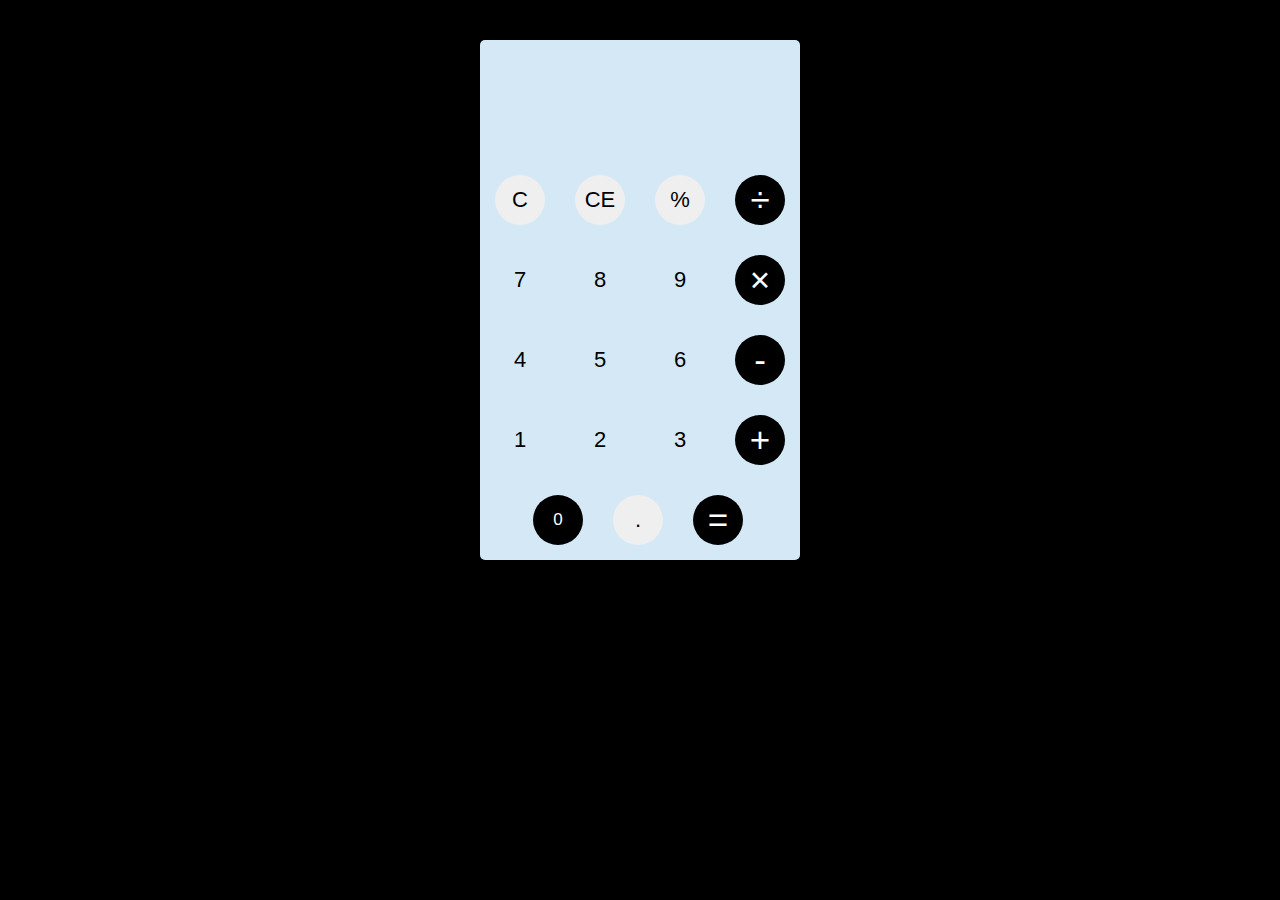
<file: Calculator/index.html>
<!DOCTYPE html>
<html lang="en">
<head>
    <meta charset="UTF-8">
    <meta http-equiv="X-UA-Compatible" content="IE=edge">
    <meta name="viewport" content="width=device-width, initial-scale=1.0">
    <title>Calculator </title>
    <link rel="stylesheet" href="style.css">
</head>
<body>
    <div id="container">
     <div id="calculator">
        <div id="result">
            <div class="history" id="history" > 
                <p id="history-value"></p></div>
            <div id="output">
                <p id="output-value"></p></div>
        </div>
        <div id="keyboard">
            <button class="operator"
             id="clear">C</button>
             <button class="operator" 
             id="backspace">CE</button>
        <button class="operator"id="%">%</button>
        <button class="operator"id="/">&#247;
        </button>
        <button class="number"id="7">7</button>
        <button class="number"id="8">8</button>
        <button class="number"id="9">9</button>
        <button class="operator"id="*">&times;
        </button>
        <button class="number"id="4">4</button>
        <button class="number"id="5">5</button>
        <button class="number"id="6">6</button>
        <button class="operator"id="-">-</button>
        <button class="number"id="1">1</button>
        <button class="number"id="2">2</button>
        <button class="number"id="3">3</button>
        <button class="operator"id="+">+</button>
        <!-- <button class="operator"id="back">Back</button> -->
        <button class="number"id="0">0</button>
        <button class="operator"id=".">.</button>
        <button class="operator"id="=">=</button>

        
        

        </div>
     </div>   
    </div>
</body>
<script src="script.js"></script>
</html>
</file>
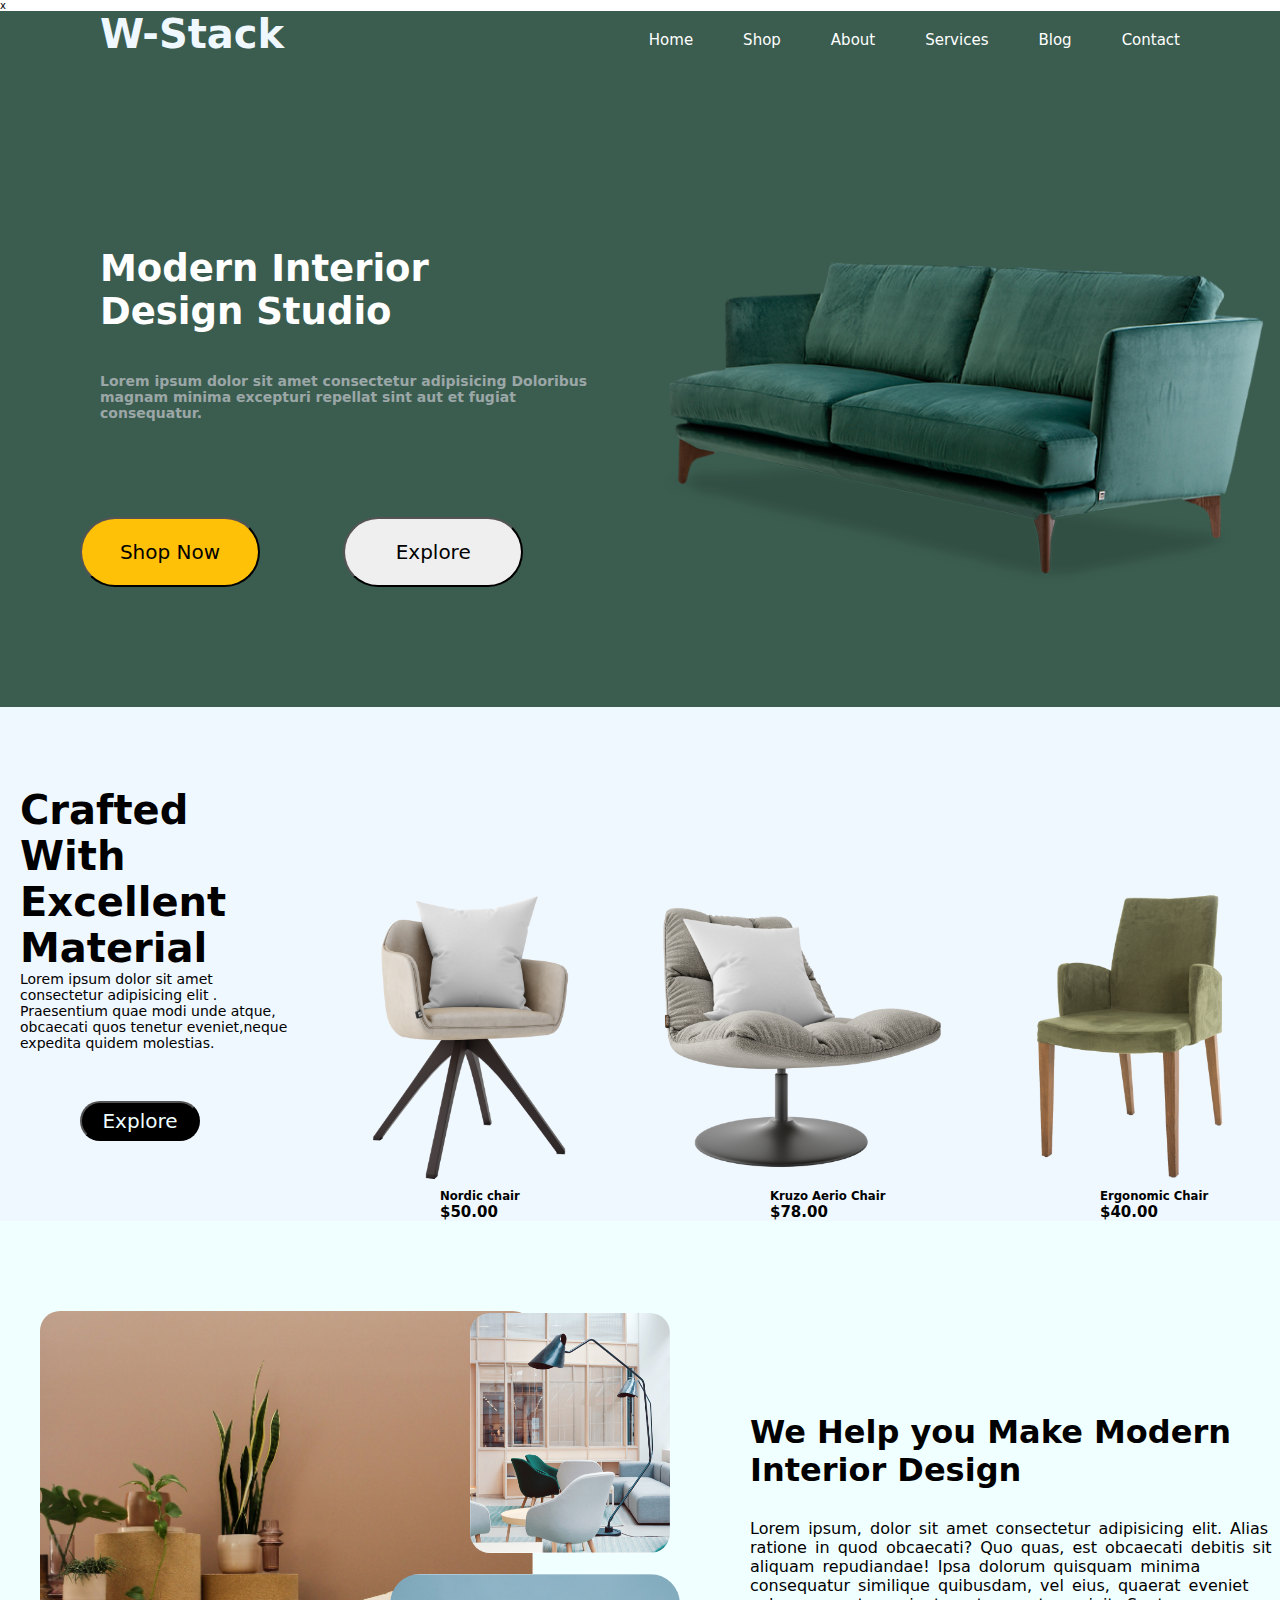
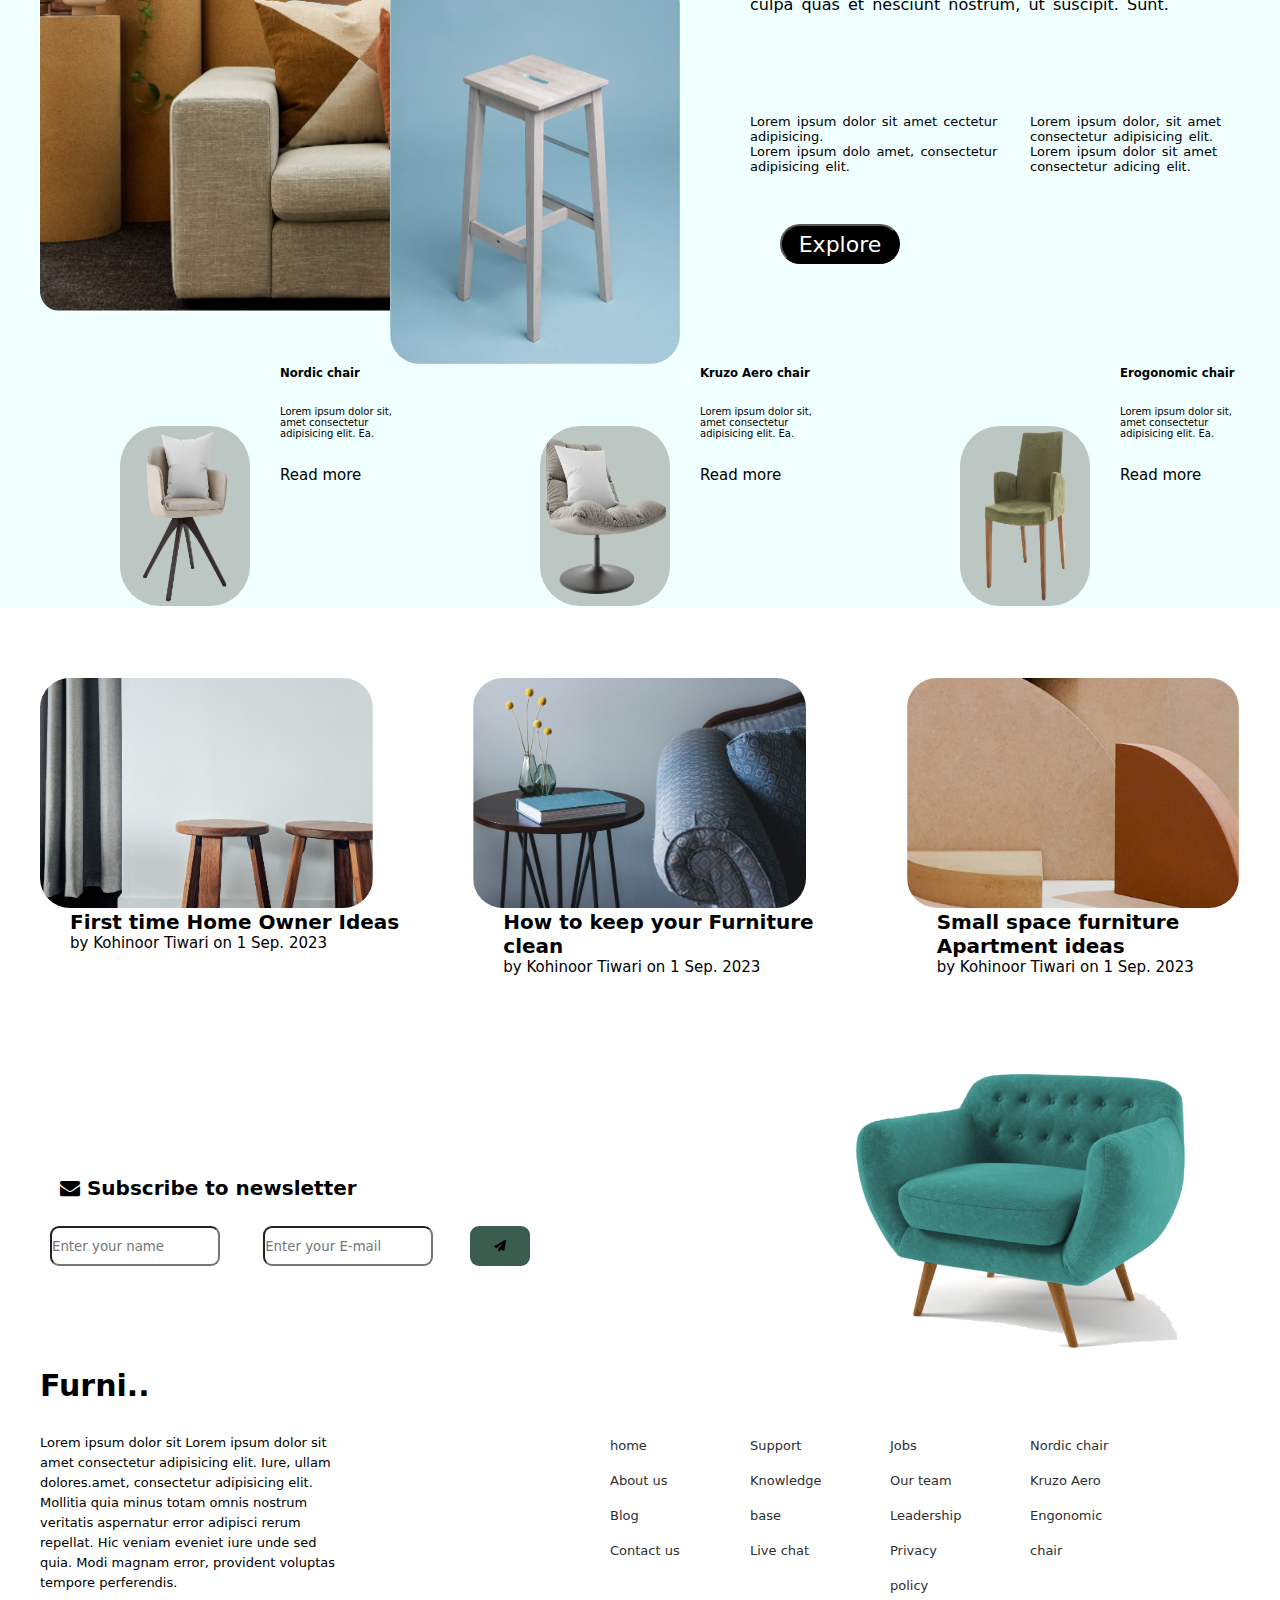
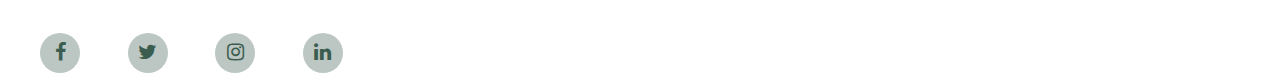
<file: furni website/index.html>
<!DOCTYPE html>
<html lang="en">

<head>
  <meta charset="UTF-8" />
  <meta name="viewport" content="width=device-width, initial-scale=1.0" />
  <title>furni website</title>
  <!-- <link rel="stylesheet" href="mainstyle.css" /> -->
  <link rel="stylesheet" href="https://maxcdn.bootstrapcdn.com/font-awesome/4.4.0/css/font-awesome.min.css">
  <link rel="stylesheet" href="mainstyle.css">
</head>
x
<body>
  <!-- ================navbarsection start here ==== -->

  <section class="section-1">
    
    <nav>
      <div class="navbar">
        <div class="grid grid-2">

         <h2>W-Stack</h2>

          <div class="grid grid-6">
            <ul>
             <li><a href="#">Home</a></li>
              <li><a href="#">Shop</a></li>
              <li><a href="#">About </a></li>
              <li><a href="#">Services</a></li>
              <li><a href="#">Blog</a></li>
              <li><a href="#">Contact</a></li>
               <li><i class=" send fa fa-logi"></i><li>
            </ul>
          </div>
        </div>
      </div>
    </nav>

    <!-- =========== main page -=========== -->
    <div class="main">
      <h1>
        Modern Interior <br />
        Design Studio
        <p>
          Lorem ipsum dolor sit amet consectetur adipisicing Doloribus magnam
          minima excepturi repellat sint aut et fugiat consequatur.
        </p>
      </h1>

      <img src="images/couch.png" alt="main-img" />
    </div>

    <div class="button">
      <button class="btn1">Shop Now</button>
      <button class="btn2">Explore</button>
    </div>
  </section>

  <!-- ================section -2============= -->

  <section class="section-2">
    <div class="part1">
      <h2>
        Crafted With <br />
        Excellent Material
      </h2>
      <p>
        Lorem ipsum dolor sit amet consectetur adipisicing elit . Praesentium
        quae modi unde atque, obcaecati quos tenetur eveniet,neque expedita
        quidem molestias.
      </p>

      <button>Explore</button>
    </div>

    <div class="pro part2">
      <img src="images/product-1.png" alt=" product-1" />
      <h3>Nordic chair</h3>
      <h2>$50.00</h2>
    </div>
    <div class="pro part3">
      <img src="images/product-2.png" alt=" product-2" />
      <h3>Kruzo Aerio Chair</h3>
      <h2>$78.00</h2>
    </div>
    <div class="pro part4">
      <img src="images/product-3.png" alt=" product-3" />
      <h3>Ergonomic Chair</h3>
      <h2>$40.00</h2>
    </div>
  </section>

  <!-- ===========section-3============ -->
  <section class="section-3">
    <div class="sec-part1">
      <img src="images/img-grid-1.jpg" class="img-1" alt="" />
      <img src="images/img-grid-2.jpg" class="img-2" alt="" />
      <img src="images/img-grid-3.jpg" class="img-3" alt="" />
    </div>

    <div class="sec-part2">
      <h2>We Help you Make Modern Interior Design</h2>
      <p>
        Lorem ipsum, dolor sit amet consectetur adipisicing elit. Alias
        ratione in quod obcaecati? Quo quas, est obcaecati debitis sit aliquam
        repudiandae! Ipsa dolorum quisquam minima consequatur similique
        quibusdam, vel eius, quaerat eveniet culpa quas et nesciunt nostrum,
        ut suscipit. Sunt.
      </p>

      <div class="grid-2">
        <ul>
          <li>Lorem ipsum dolor sit amet cectetur adipisicing.</li>
          <li>Lorem ipsum dolo amet, consectetur adipisicing elit.</li>
        </ul>

        <ul>
          <li>Lorem ipsum dolor, sit amet consectetur adipisicing elit.</li>
          <li>Lorem ipsum dolor sit amet consectetur adicing elit.</li>
        </ul>
      </div>

      <button>Explore</button>
    </div>
  </section>

  <!-- =============section-3 start = -->
  <section class="section-3">
    <div class="grid grid-3">
      <div class=" grid-2">
        <div class="grid-1">
          <img src="images/product-1.png" alt=" new">
        </div>
        <div class="grd-2">
          <h3>Nordic chair</h3>
          <p>Lorem ipsum dolor sit, amet consectetur adipisicing elit. Ea.</p>
          <a href="$">Read more</a>
        </div>
      </div>
      <div class=" grid-2">
        <div class="grd-1">
          <img src="images/product-2.png" alt=" new">
        </div>
        <div class="grd-2">
          <h3>Kruzo Aero chair</h3>
          <p>Lorem ipsum dolor sit, amet consectetur adipisicing elit. Ea.</p>
          <a href="$">Read more</a>
        </div>
      </div>
      <div class=" grid-2">
        <div class="grd-1">
          <img src="images/product-3.png" alt=" new">
        </div>
        <div class="grd-2">
          <h3>Erogonomic chair</h3>
          <p>Lorem ipsum dolor sit, amet consectetur adipisicing elit. Ea.</p>
          <a href="$">Read more</a>
        </div>
      </div>
    </div>
  </section>

  <!--  ============= Recent blog ============= -->
  <section class="section-4">

    <div class=" grid grid-3">
      <div class="prt1">
        <img src="images/post-1.jpg" alt="">
        <h3>First time Home Owner Ideas</h3>
        <P> by Kohinoor Tiwari on 1 Sep. 2023</P>
      </div>
      <div class="prt1">
        <img src="images/post-2.jpg" alt="">
        <h3> How to keep your Furniture clean</h3>
        <P> by Kohinoor Tiwari on 1 Sep. 2023</P>
      </div>
      <div class="prt1">
        <img src="images/post-3.jpg" alt="">
        <h3>Small space furniture Apartment ideas </h3>
        <P> by Kohinoor Tiwari on 1 Sep. 2023</P>
      </div>
    </div>



  </section>

  <!-- ==========foooter section-==================== -->

  <footer>
    <form action="footer-form">

      <div class=" footer-1 grid-2">
        <div class=" footer-1 grid-3">

          <h3><i class="fa fa-envelope"></i> Subscribe to newsletter </h3>
          <input type="name " name=" Enter your name " placeholder="Enter your name">
          <input type="E-mail" name="Enter your e-mail" placeholder="Enter your E-mail ">
          <i class=" send fa fa-send"></i>

        </div>
        <div class="img"><img src="images/sofa.png" alt="sofa"></div>
      </div>
    </form>
  </footer>

  <!-- =========== last footer ==========  -->
  <footer>
    <div class="grid-2">
      <div class="sp2">
        <h3>Furni..</h3>
        <p>Lorem ipsum dolor sit Lorem ipsum dolor sit amet consectetur adipisicing elit. Iure, ullam dolores.amet,
          consectetur adipisicing elit. Mollitia quia minus totam omnis nostrum veritatis aspernatur error adipisci
          rerum repellat. Hic veniam eveniet iure unde sed quia. Modi magnam error, provident voluptas tempore
          perferendis.</p>
        <div class=" icon-list">

          <li>
            <a href=""> <i class=" send fa fa-facebook"></i></a>
            <a href=""> <i class=" send fa fa-twitter"></i></a>
            <a href=""> <i class=" send fa fa-instagram"></i></a>
            <a href=""> <i class=" send fa fa-linkedin"></i></a>
          </li>
        </div>
      </div>
      <div class="grid-4">

        <div class="f2">
          <ul>
            <li><a href="#">home</a></li>
            <li><a href="#">About us</a></li>
            <li><a href="#">Blog </a></li>
            <li><a href="#">Contact us</a></li>
          </ul>
        </div>

        <div class="f3">
          <ul>
            <li><a href="#">Support</a></li>
            <li><a href="#"> Knowledge base </a></li>
            <li><a href="#">Live chat </a></li>

          </ul>
        </div>

        <div class="f4">
          <ul>
            <li><a href="#">Jobs</a></li>
            <li><a href="#">Our team</a></li>
            <li><a href="#">Leadership</a></li>
            <li><a href="#">Privacy policy</a></li>
          </ul>
        </div>
        <div class="f4">
          <ul>
            <li><a href="#">Nordic chair</a></li>
            <li><a href="#">Kruzo Aero</a></li>
            <li><a href="#"> Engonomic chair </a></li>

          </ul>
        </div>
      </div>

    </div>
    </div>
  </footer>

</body>

</html>
</file>
<file: Calculator/style.css>
body{
  font-family: sans-serif;
  background-color: rgb(0, 0, 0);
}
#container{
  width: 1000px;
  height: 550px;
  margin: 20px auto;
}
#calculator{
  width: 320px;
  height: 520px;
  background-color: #d4e8f5;
  margin: 0 auto;
  top: 20px;
  position: relative;
  border-radius: 5px;
  box-shadow: 0 4px 8px 0 rgba(0,0,0,0.2), 0 6px 20px 0 rgba(0,0,0,0.19);

}
#result{
height: 120px;
}

#keyboard{
  height: 400px;
}
#history{
  text-align: right;
  height: 30px;
  margin: 0 20px;
  font-size: 15px;
  color: #919191;

}
#output{
text-align: right;
height: 60px;
margin: 10px 20px;
font-size: 30px;

}
#keyboard{
  height: 400px;
}

.operator, .number, .empty{
  width: 50px;
  height: 50px;
  margin: 15px;
  float: left;
  border-radius: 50%;
  border-width: 0;
  font-weight:100;
  font-size: 22px;
} 
.number, .empty{
  background-color: #d4e8f5
}
.number, .operator{
  cursor: pointer;
}

.operator:active, .number:active{
  font-size: 13px;
}
.operator:focus, .number:focus, .empty:focus{
  outline: 0;
}
button:nth-child(4){
  font-size: 35px;
  background-color: black;
  color: white;
}
button:nth-child(8){
  font-size: 35px;
  background-color: black;
  color: white;
}
button:nth-child(12){
  font-size: 35px;
  background-color: black;
  color: white;
}
button:nth-child(16){
  font-size: 35px;
  background-color: black;
  color: white;
}
button:nth-child(20){
  font-size: 35px;
background-color: black;
color: white;
}
button:nth-child(19){
  font-size: 35px;
  background-color: black;
color: white;
}

button:nth-child(17){
  font-size: 17px;
  background-color: black;
  color: white;
  margin-left: 53px;
}
</file>
<file: furni website/mainstyle.css>
* {
  padding: 0;
  margin: 0;
  box-sizing: border-box;
  text-decoration: none;
  font-family: system-ui, -apple-system, BlinkMacSystemFont, "Segoe UI", Roboto,
    Oxygen, Ubuntu, Cantarell, "Open Sans", "Helvetica Neue", sans-serif;
  list-style: none;
}

html {
  font-size: 62.5%;
}

.section-1 {
  background-color: #3b5d50;
}

.grid-2 {
  display: grid;
  grid-template-columns: repeat(2, 1fr);

  & h2 {
    font-size: 4rem;
    color: aliceblue;
    position: relative;
    left: 10rem;
  }
}

.grid-6 ul {
  display: flex;
  gap: 5rem;
  font-size: 1.3rem;
  margin-left: 3rem;

  & a {
    text-decoration: none;
    font-size: 2rem;
  }
}

.grid-6 ul li a {
  color: white;
}

/*  =============main section start here =====*/

.main {
  display: grid;
  grid-template-columns: repeat(2, 1fr);
  gap: 5rem;

  & img {
    height: 46rem;
    margin-top: 12rem;
  }
}

.main h1 {
  color: white;
  font-size: 3.7rem;
  padding: 0;
  margin-top: 19rem;
  margin-left: 10rem;
}

.main p {
  color: rgb(155, 167, 167);
  font-size: 14px;
  margin-top: 4rem;
}

.button button {
  height: 7rem;
  width: 18rem;
  margin-left: 8rem;
  position: relative;
  bottom: 12rem;
  font-size: 2rem;
  border-radius: 6rem;
  -webkit-border-radius: 6rem;
  -moz-border-radius: 6rem;
  -ms-border-radius: 6rem;
  -o-border-radius: 6rem;
}

.button .btn1 {
  background-color: #ffc107;
}

/* ============== main section end here========== */

/* ===========section-2 = start ============ */

.section-2 {
  background-color: aliceblue;
  display: grid;
  grid-template-columns: repeat(4, 1fr);
  align-items: center;
  gap: 3rem;
}

.section-2 .part1 {
  margin-left: 2rem;
  display: grid;
  place-items: center;

  & h2 {
    font-size: 4rem;
  }

  & p {
    font-size: 1.4rem;
  }

  & button {
    height: 4rem;
    width: 12rem;
    border-radius: 12rem;
    -webkit-border-radius: 12rem;
    -moz-border-radius: 12rem;
    -ms-border-radius: 12rem;
    -o-border-radius: 12rem;
    margin-right: 3rem;
    background-color: rgb(0, 0, 0);
    color: azure;
    font-size: 2rem;
    margin-top: 5rem;
  }
}

section .pro img {
  height: 30rem;
  margin-top: 18rem;
  transition: 0.5s;
  -webkit-transition: 0.5s;
  -moz-transition: 0.5s;
  -ms-transition: 0.5s;
  -o-transition: 0.5s;
}

section .pro {
  & h3,
  h2 {
    margin-left: 12rem;
  }
}

section .pro img:hover {
  transform: translatey(-56px);
  -webkit-transform: translatey(-56px);
  -moz-transform: translatey(-56px);
  -ms-transform: translatey(-56px);
  -o-transform: translatey(-56px);
}

/* ========== END SECTION-2======= */

.grid-2 {
  grid-template-columns: repeat(2, 1fr);
}

.grid-2.logo img{
  height: 4rem;
}
/* ======= =====START SECTION-3============ */

.section-3 {
  background-color: azure;
  display: grid;
  grid-template-columns: repeat(2, 1fr);
  place-items: center;
  gap: 5rem;
}

.section-3 .sec-part1 {
  & .img-1 {
    height: 60rem;
    width: auto;
    border-radius: 2rem;
    -webkit-border-radius: 2rem;
    -moz-border-radius: 2rem;
    -ms-border-radius: 2rem;
    -o-border-radius: 2rem;
    margin-top: 9rem;
    margin-left: 4rem;
  }

  & .img-2 {
    height: 24rem;
    width: 20rem;
    margin-left: 47rem;
    margin-top: -60rem;
    vertical-align: top;
    border-radius: 2rem;
    -webkit-border-radius: 2rem;
    -moz-border-radius: 2rem;
    -ms-border-radius: 2rem;
    -o-border-radius: 2rem;
  }

  & .img-3 {
    height: 39rem;
    width: 29rem;

    margin-left: 39rem;
    border-radius: 3rem;
    margin-top: -35rem;
  }
}

.sec-part2 {
  margin-top: 9rem;
  margin-left: 2rem;

  & h2 {
    font-size: 3.2rem;
  }

  & p {
    word-spacing: 3px;
    font-size: 1.6rem;
    margin-top: 3rem;
  }

  & ul {
    font-size: 1.3rem;
    gap: 1rem;
    margin-top: 4rem;
    word-spacing: 2px;
    margin-top: 10rem;
  }

  & button {
    height: 4rem;
    width: 12rem;
    border-radius: 2rem;
    background-color: black;
    color: white;
    font-size: 22px;
    margin-top: 5rem;
    margin-left: 3rem;
  }
}

/* ==============section -3 start herev========= */
section .grid-3 {
  display: grid;
  grid-template-columns: repeat(3, 1fr);
  gap: 14rem;
  margin-left: 12rem;
}

section .grid-2 {
  gap: 3rem;

  & img {
    height: 18rem;
    width: 13rem;
    background-color: #bcc7c3;
    border-radius: 4rem;
    -webkit-border-radius: 4rem;
    -moz-border-radius: 4rem;
    -ms-border-radius: 4rem;
    -o-border-radius: 4rem;
    margin-top: 6rem;
  }

  & h3,
  p {
    width: 12rem;
    height: 4rem;
  }

  & a {
    color: black;
    font-size: 1.5rem;
    position: relative;
    top: 2rem;
  }
}

/*  ======== blog section --======= */

.grid-3 .prt1 {
  & img {
    height: 23rem;
    width: auto;
    border-radius: 3rem;
    -webkit-border-radius: 3rem;
    -moz-border-radius: 3rem;
    -ms-border-radius: 3rem;
    -o-border-radius: 3rem;
    margin-left: -8rem;
    margin-top: 7rem;
  }

  & h3 {
    font-size: 2rem;
    margin-left: -5rem;
  }

  & p {
    font-size: 1.5rem;
    margin-left: -5rem;
  }
}

/*  ==============footer section start here======== */

footer .grid-2 {
  & img {
    height: 31rem;
    margin-left: 20rem;
    margin-top: 8rem;
  }
}

footer .grid-3 {
  margin-left: 3rem;
  margin-top: 20rem;

  & h3 {
    height: 3rem;
    font-size: 2rem;
    margin-left: 3rem;
  }

  & input {
    height: 4rem;
    width: 17rem;
    border-radius: 9px;
    -webkit-border-radius: 9px;
    -moz-border-radius: 9px;
    -ms-border-radius: 9px;
    -o-border-radius: 9px;
    align-items: center;
    margin: 2rem;
    justify-content: center;
  }

  & .send {
    height: 4rem;
    width: 6rem;
    background-color: #3b5d50;
    border-radius: 9px;
    -webkit-border-radius: 9px;
    -moz-border-radius: 9px;
    -ms-border-radius: 9px;
    -o-border-radius: 9px;
    /* display: flex;
     justify-content: center;
     /* align-items: center; */
    font-size: 12px;
    display: grid;
    place-items: center;
    margin-left: 44rem;
    margin-top: -6rem;
  }
}

/*  ============ footer first section end here ====== */

/*============== footer last section  start here ====== */

footer .grid-2 {
  grid-template-columns: repeat(2, 1fr);
}

.grid-2 .sp2 {
  margin-left: 4rem;

  & h3 {
    font-size: 3rem;
  }

  & p {
    width: 30rem;
    line-height: 2rem;
    font-size: 1.3rem;
    margin-top: 3rem;
  }
}

footer .grid-4 {
  margin-top: 6rem;
  display: grid;
  grid-template-columns: repeat(5, 1fr);
  gap: 6rem;
  position: relative;
  right: 3rem;

  & ul li a {
    color: rgb(46, 46, 49);
    border-spacing: 2rem;
    line-height: 3.5rem;
    font-size: 13px;
  }
}

.sp2 .icon-list li {
  display: grid;
  grid-template-columns: repeat(4, 1fr);
  margin-right: 28rem;
  margin-top: 4rem;
  gap: 3rem;

  & a {
    height: 4rem;
    width: 4rem;
    background-color: #bcc7c3;
    color: #3b5d50;
    border-radius: 50%;
    -webkit-border-radius: 50%;
    -moz-border-radius: 50%;
    -ms-border-radius: 50%;
    -o-border-radius: 50%;

    & i {
      font-size: 2rem;
      display: flex;
      justify-content: center;
      align-items: center;
      margin-top: 9px;
    }
  }
}

/* =================  RESPONSIVE SECTION START HERE========= */

@media (width<=1220px) {
  & section .grid-3 {
    gap: 0rem;
  }
}

@media (width<=1030px) {
  .main {
    gap: 0rem;

    & h1 {
      font-size: 1.7rem;
    }

    & p {
      font-size: 1rem;
    }
  }

  .section-2 .pro img {
    height: 24rem;
  }

  .section-4 .grid-3 img {
    height: 18rem;

    & h3 {
      font-size: 1rem;
    }
  }
}

/*  ========== responsive for i-phone-max ======== */

@media (width<=430px) {
  /*  navbar section  */
  .navbar .grid-2 {
    gap: 2px;

    & h2 {
      font-size: 2rem;
      margin-left: -6rem;
      
    }
  }

  .main {
    position: relative;
    left: -7rem;
    grid-template-columns: repeat(1, 1fr);
    margin-top: -3rem;

    & h1 {
      font-size: 2rem;
      top: 1.5rem;
    }

    & p {
      width: 19rem;
    }

    & img {
      height: 31rem;
      margin-left: 6rem;
      margin-top: -2rem;
    }
  }

  .section-1 .button button {
    height: 5rem;
    width: 11rem;
    border-radius: 36px;
    position: relative;
    bottom: 3rem;
    font-size: 2rem;
    right: 4rem;
    gap: 2rem;
  }

  /* =====section-2 start here ===== */

  .section-2 {
    display: grid;
    grid-template-columns: repeat(1, 1fr);
    place-items: center;
  }

  & .pro {
    & h3,
    h2 {
      position: relative;
      right: 5rem;
      top: 4rem;
    }
  }

  /* ============SECTION-3 START HERE = ==  ====  */

  .section-3 {
    grid-template-columns: repeat(1, 1fr);
     
    & .sec-part1 {
      & .img-1 {
        width: 26rem;
        height: 50rem;
      }

      & .img-2 {
        height: 15rem;
        width: 10rem;
        position: relative;
        top: 9rem;
        right: 19rem;
      }

      & .img-3 {
        height: 36rem;
        width: 17rem;
        position: relative;
        right: 17rem;
        bottom: 2rem;
      }
    }

    & .sec-part2 {
      width: 39rem;
      margin-left: -13rem;
    }

    & button {
      margin-left: 0rem;
    }
  }

  /*  =======section-3 end here ==== */

  /* ======== section-3  or  product section === */
  section .grid-3 {
    grid-template-columns: repeat(1, 1fr);

    & .grid-2 {
      & h3 {
        margin-top: 8rem;
      }
    }
  }

  /* == ===*product- section end here=======/
/* ================= blog section  */

.section-4 .grid-3{
  
    & h3{
        font-size: 1.5rem;

    }
    & p{
        font-size: 13px;
    }


}
/*  ======footer-section start here ===*/

footer .grid-2{
    grid-template-columns: repeat(1, 1fr);
    
    & .img img{
        position: relative;
        right: 19rem;
    }
    & .grid-4{
        grid-template-columns: repeat(2,1fr);
        gap: 0px;
        margin-left: 4rem;
    }
}

& .grid-3{
  display:grid; 
  grid-template-columns: repeat(1,1fr);
  & .send{
    position: relative;
    right: 23rem;
  }
/*  ============= last footer section -============= */

}

& .grid-6{
  margin-left: -4rem;
  margin-top: 2rem;
  & ul{
    gap: 2rem;
    margin-left: 1rem;
  }
}


}
</file>
